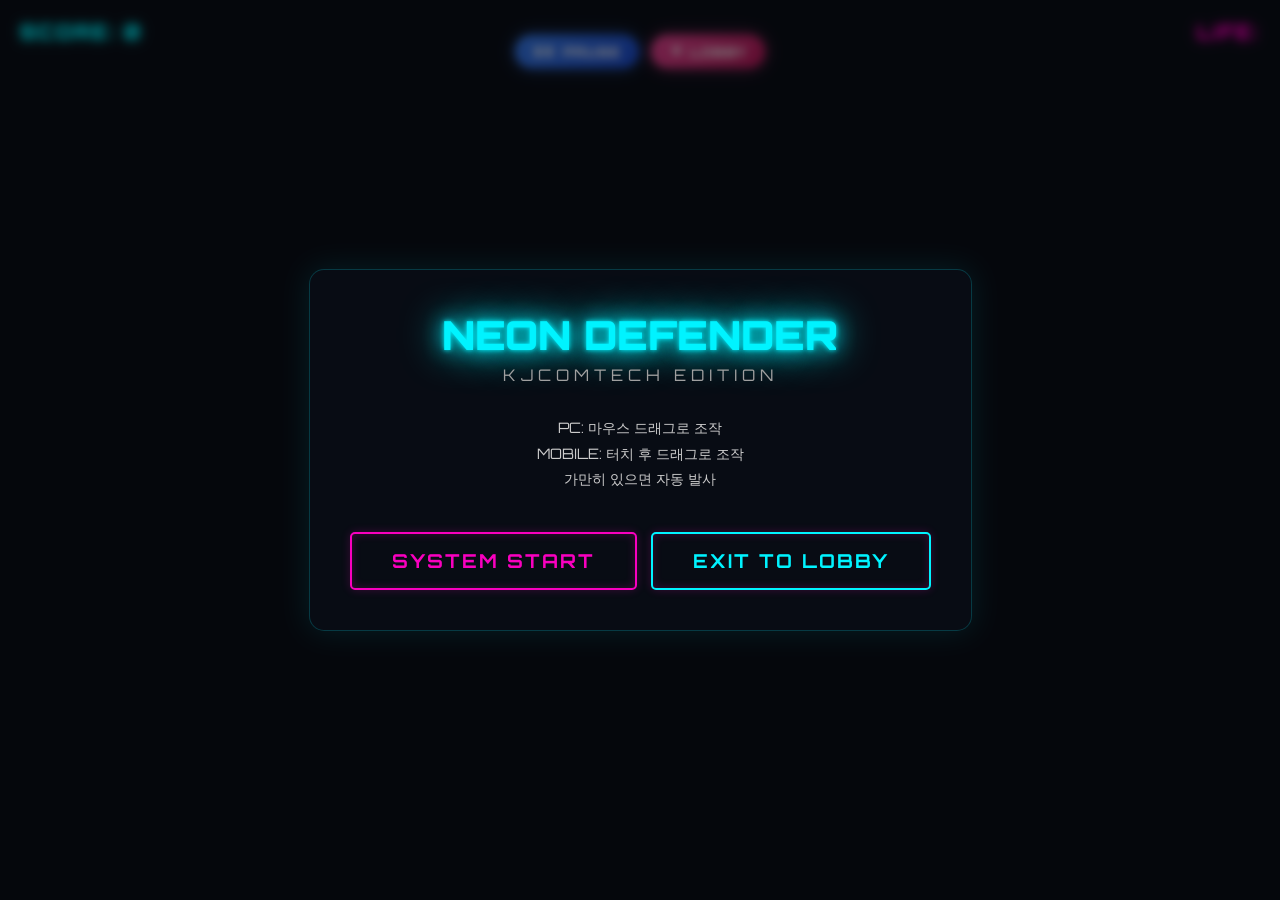
<file: 03_개발팀_CoreDev/Games/Game03_Runner/index.html>
<!DOCTYPE html>
<html lang="ko">
<head>
    <meta charset="UTF-8">
    <meta name="viewport" content="width=device-width, initial-scale=1.0, maximum-scale=1.0, user-scalable=no">
    <title>NEON DEFENDER - KJCOMTECH</title>
    <link href="https://fonts.googleapis.com/css2?family=Orbitron:wght@400;700;900&display=swap" rel="stylesheet">
    <style>
/* 기본 설정 */
:root {
    --bg-color: #0b0f19;
    --neon-blue: #00f3ff;
    --neon-pink: #f900bf;
    --glass-bg: rgba(11, 15, 25, 0.7);
    --glass-border: rgba(0, 243, 255, 0.2);
}

* {
    margin: 0;
    padding: 0;
    box-sizing: border-box;
    user-select: none; /* 드래그 방지 */
}

body {
    background-color: var(--bg-color);
    color: white;
    font-family: 'Orbitron', '맑은 고딕', sans-serif;
    overflow: hidden; /* 스크롤바 숨김 */
    width: 100vw;
    height: 100vh;
    touch-action: none; /* 모바일 제스처 방지 (더블탭 확대 등) */
}

/* 캔버스 꽉 채우기 */
#gameCanvas {
    position: absolute;
    top: 0;
    left: 0;
    width: 100%;
    height: 100%;
    z-index: 1;
}

/* 상단 HUD UI */
#hud {
    position: absolute;
    top: 20px;
    left: 20px;
    right: 20px;
    display: flex;
    justify-content: space-between;
    z-index: 10;
    pointer-events: none; /* 클릭 무시 -> 아래 게임 캔버스로 전달 */
}

.hud-item {
    font-size: 1.2rem;
    font-weight: 700;
    letter-spacing: 2px;
    text-shadow: 0 0 10px currentColor;
}

.neon-blue { color: var(--neon-blue); }
.neon-pink { color: var(--neon-pink); }
.neon-blue-text { font-size: 1.5rem; color: var(--neon-blue); text-shadow: 0 0 10px var(--neon-blue); }
.neon-pink-text { font-size: 1.5rem; color: var(--neon-pink); text-shadow: 0 0 10px var(--neon-pink); }

/* 메인 메뉴 및 게임 오버 오버레이 (글래스모피즘 효과) */
#overlay {
    position: absolute;
    top: 0;
    left: 0;
    width: 100%;
    height: 100%;
    background-color: rgba(0, 0, 0, 0.5);
    backdrop-filter: blur(5px);
    display: flex;
    flex-direction: column;
    justify-content: center;
    align-items: center;
    z-index: 20;
    transition: opacity 0.3s ease;
}

/* 오버레이 안쪽 패널 */
.panel {
    background: var(--glass-bg);
    border: 1px solid var(--glass-border);
    border-radius: 15px;
    padding: 40px;
    text-align: center;
    box-shadow: 0 0 30px rgba(0, 243, 255, 0.1);
    max-width: 90%;
}

.title.neon-text {
    font-size: 2.5rem;
    font-weight: 900;
    color: var(--neon-blue);
    margin-bottom: 5px;
    text-shadow: 
        0 0 5px var(--neon-blue),
        0 0 20px var(--neon-blue),
        0 0 40px var(--neon-blue);
}

.subtitle {
    font-size: 1rem;
    color: #a0a0a0;
    letter-spacing: 5px;
    margin-bottom: 30px;
}

.instructions {
    margin: 20px 0;
    font-size: 0.9rem;
    color: #cccccc;
    line-height: 1.8;
}

/* 네온 버튼 */
.neon-btn {
    background: transparent;
    border: 2px solid var(--neon-pink);
    color: var(--neon-pink);
    font-family: 'Orbitron', sans-serif;
    font-size: 1.2rem;
    font-weight: 700;
    padding: 15px 40px;
    cursor: pointer;
    border-radius: 5px;
    margin-top: 20px;
    text-transform: uppercase;
    letter-spacing: 2px;
    transition: all 0.3s ease;
    box-shadow: 
        inset 0 0 10px rgba(249, 0, 191, 0.2),
        0 0 10px rgba(249, 0, 191, 0.2);
}

.neon-btn:hover, .neon-btn:active {
    background: var(--neon-pink);
    color: white;
    box-shadow: 
        0 0 10px var(--neon-pink),
        0 0 30px var(--neon-pink);
}

/* 일시정지 오버레이 */
#pauseOverlay {
    position: absolute;
    top: 0;
    left: 0;
    width: 100%;
    height: 100%;
    background-color: rgba(0, 0, 0, 0.6);
    backdrop-filter: blur(8px);
    display: none;
    flex-direction: column;
    justify-content: center;
    align-items: center;
    z-index: 30;
}

/* Unified HUD Buttons */
.hud-center-btns {
    position: absolute;
    top: 15px;
    left: 50%;
    transform: translateX(-50%);
    display: flex;
    gap: 12px;
    z-index: 25;
    pointer-events: auto;
}

.hud-pill-btn {
    padding: 8px 18px;
    border-radius: 20px;
    font-size: 13px;
    font-weight: 900;
    font-family: 'Orbitron', sans-serif;
    border: none;
    color: #fff;
    cursor: pointer;
    display: flex;
    align-items: center;
    gap: 8px;
    transition: 0.3s cubic-bezier(0.175, 0.885, 0.32, 1.275);
    box-shadow: 0 4px 15px rgba(0,0,0,0.5);
    text-transform: uppercase;
    letter-spacing: 1px;
}

.hud-pill-btn:hover {
    transform: scale(1.1) translateY(-2px);
    filter: brightness(1.2);
}

.hud-pill-btn.pause-btn {
    background: linear-gradient(135deg, #3b82f6 0%, #1d4ed8 100%);
    box-shadow: 0 0 15px rgba(59, 130, 246, 0.5);
}

.hud-pill-btn.lobby-btn {
    background: linear-gradient(135deg, #ec4899 0%, #be185d 100%);
    box-shadow: 0 0 15px rgba(236, 72, 153, 0.5);
}
    </style>
</head>
<body>
    <!-- 게임 캔버스 -->
    <canvas id="gameCanvas"></canvas>

    <!-- 인게임 HUD -->
    <div id="hud">
        <div class="hud-left">
            <div class="hud-item neon-blue">SCORE: <span id="scoreVal">0</span></div>
        </div>
        <div class="hud-center-btns">
            <button id="hudPauseBtn" class="hud-pill-btn pause-btn">
                <span style="font-size: 10px;">❚❚</span> PAUSE
            </button>
            <button id="hudLobbyBtn" class="hud-pill-btn lobby-btn">
                <span style="font-size: 12px;">◀</span> LOBBY
            </button>
        </div>
        <div class="hud-right">
            <div class="hud-item neon-pink">LIFE: <span id="lifeContainer"></span></div>
        </div>
    </div>

    <!-- 메인 메뉴 및 게임 오버 화면 (오버레이) -->
    <div id="overlay">
        <div class="panel">
            <h1 class="title neon-text">NEON DEFENDER</h1>
            <p class="subtitle">KJCOMTECH EDITION</p>
            
            <div id="gameOverInfo" style="display: none;">
                <h2 class="neon-pink-text">GAME OVER</h2>
                <p>FINAL SCORE: <span id="finalScore" class="neon-blue-text">0</span></p>
            </div>
            
            <p class="instructions">
                PC: 마우스 드래그로 조작<br>
                MOBILE: 터치 후 드래그로 조작<br>
                가만히 있으면 자동 발사
            </p>
            
            <button id="startBtn" class="neon-btn">SYSTEM START</button>
            <button id="lobbyBtn" class="neon-btn" style="border-color: var(--neon-blue); color: var(--neon-blue); margin-left: 10px;">EXIT TO LOBBY</button>
        </div>
    </div>

    <!-- 일시정지 오버레이 -->
    <div id="pauseOverlay">
        <div class="panel">
            <h1 class="title neon-text" style="font-size: 2rem;">PAUSED</h1>
            <button id="resumeBtn" class="neon-btn">RESUME</button>
            <button id="pauseLobbyBtn" class="neon-btn" style="border-color: var(--neon-blue); color: var(--neon-blue); margin-left: 10px;">EXIT TO LOBBY</button>
        </div>
    </div>

    <script>
const lobbyBtn = document.getElementById('lobbyBtn');
lobbyBtn.addEventListener('click', () => {
    window.parent.postMessage('backToLobby', '*');
});
const canvas = document.getElementById('gameCanvas');
const ctx = canvas.getContext('2d');

// UI 요소
const scoreEl = document.getElementById('scoreVal');
const lifeEl = document.getElementById('lifeContainer');
const overlay = document.getElementById('overlay');
const startBtn = document.getElementById('startBtn');
const finalScoreEl = document.getElementById('finalScore');
const gameOverInfo = document.getElementById('gameOverInfo');

// 캔버스 크기 조정 함수
function resizeCanvas() {
    canvas.width = window.innerWidth;
    canvas.height = window.innerHeight;
}
window.addEventListener('resize', resizeCanvas);
resizeCanvas(); // 초기 크기 지정

// 전역 게임 상태
let score = 0;
let lives = 3;
let isPlaying = false;
let isPaused = false;
let animationId; // requestAnimationFrame ID
const MAX_ENEMIES = 15;

// 오브젝트 배열
let bullets = [];
let enemies = [];
let particles = [];

// 클래스 정의
class Player {
    constructor() {
        this.size = 20; // 기체 반지름 (삼각형)
        this.x = canvas.width / 2;
        this.y = canvas.height - this.size * 3;
        this.color = '#00f3ff';
        this.speed = 5;
        this.fireRate = 12; // 발사 프레임 간격
        this.fireTimer = 0;
    }

    draw() {
        ctx.save();
        ctx.beginPath();
        // 네온 효과
        ctx.shadowBlur = 15;
        ctx.shadowColor = this.color;
        ctx.fillStyle = this.color;
        
        // 전투기 모양 (삼각형)
        ctx.moveTo(this.x, this.y - this.size);
        ctx.lineTo(this.x - this.size, this.y + this.size);
        ctx.lineTo(this.x + this.size, this.y + this.size);
        ctx.closePath();
        ctx.fill();
        ctx.restore();
    }

    update() {
        // 자동 발사
        if (isPlaying) {
            this.fireTimer++;
            if (this.fireTimer >= this.fireRate) {
                this.shoot();
                this.fireTimer = 0;
            }
        }
    }

    shoot() {
        bullets.push(new Bullet(this.x, this.y - this.size));
    }

    // 마우스/터치에 위치 동기화
    moveTo(tx, ty) {
        // 화면 밖으로 안 나가게 보정
        this.x = Math.max(this.size, Math.min(canvas.width - this.size, tx));
        this.y = Math.max(this.size, Math.min(canvas.height - this.size, ty));
    }
}

class Bullet {
    constructor(x, y) {
        this.x = x;
        this.y = y;
        this.radius = 4;
        this.speed = 10;
        this.color = '#ffffff';
        this.glow = '#00f3ff'; // 총알 오라 색상
    }

    draw() {
        ctx.save();
        ctx.beginPath();
        ctx.shadowBlur = 10;
        ctx.shadowColor = this.glow;
        ctx.fillStyle = this.color;
        ctx.arc(this.x, this.y, this.radius, 0, Math.PI * 2);
        ctx.fill();
        ctx.restore();
    }

    update() {
        this.y -= this.speed;
    }
}

class Enemy {
    constructor() {
        this.radius = Math.random() * 15 + 15; // 15 ~ 30 크기
        this.x = Math.random() * (canvas.width - this.radius * 2) + this.radius;
        this.y = -this.radius; // 화면 위 밖에서 시작
        // 크기에 반비례하는 속도 (큰 적이 느림)
        this.speed = (35 / this.radius) + (Math.random() * 1.5);
        this.color = '#f900bf'; // 핑크색 적
    }

    draw() {
        ctx.save();
        ctx.beginPath();
        ctx.shadowBlur = 10;
        ctx.shadowColor = this.color;
        ctx.strokeStyle = this.color;
        ctx.lineWidth = 3;
        
        // 다각형 적 그리기 (헥사곤 형태)
        const points = 6;
        for (let i = 0; i < points; i++) {
            const angle = (Math.PI * 2 / points) * i;
            const px = this.x + Math.cos(angle) * this.radius;
            const py = this.y + Math.sin(angle) * this.radius;
            if (i === 0) ctx.moveTo(px, py);
            else ctx.lineTo(px, py);
        }
        ctx.closePath();
        ctx.stroke();

        // 중앙 코어
        ctx.fillStyle = 'rgba(249, 0, 191, 0.3)';
        ctx.fill();
        ctx.restore();
    }

    update() {
        this.y += this.speed;
    }
}

class Particle {
    constructor(x, y, color) {
        this.x = x;
        this.y = y;
        this.radius = Math.random() * 3 + 1;
        const angle = Math.random() * Math.PI * 2;
        const velocity = Math.random() * 4 + 1;
        this.dx = Math.cos(angle) * velocity;
        this.dy = Math.sin(angle) * velocity;
        this.color = color;
        this.alpha = 1;
    }

    draw() {
        ctx.save();
        ctx.globalAlpha = this.alpha;
        ctx.beginPath();
        ctx.fillStyle = this.color;
        ctx.arc(this.x, this.y, this.radius, 0, Math.PI * 2);
        ctx.fill();
        ctx.restore();
    }

    update() {
        this.x += this.dx;
        this.y += this.dy;
        this.alpha -= 0.02; // 서서히 사라짐
    }
}

// 인스턴스
let player = new Player();

// 폭발 효과 함수
function createExplosion(x, y, color) {
    for (let i = 0; i < 15; i++) {
        particles.push(new Particle(x, y, color));
    }
}

// 충돌 검사 합수 (두 원통 판정)
function checkCollision(x1, y1, r1, x2, y2, r2) {
    const dist = Math.hypot(x1 - x2, y1 - y2);
    return dist < r1 + r2;
}


// 메인 게임 루프
function animate() {
    if (!isPlaying || isPaused) return;
    
    // 약간 잔상을 남기며 그리기
    ctx.fillStyle = 'rgba(11, 15, 25, 0.3)';
    ctx.fillRect(0, 0, canvas.width, canvas.height);

    // 플레이어
    player.update();
    player.draw();

    // 파티클
    for (let i = particles.length - 1; i >= 0; i--) {
        const p = particles[i];
        p.update();
        p.draw();
        if (p.alpha <= 0) particles.splice(i, 1);
    }

    // 총알
    for (let i = bullets.length - 1; i >= 0; i--) {
        const b = bullets[i];
        b.update();
        b.draw();

        // 화면 밖 총알 삭제
        if (b.y < -b.radius) {
            bullets.splice(i, 1);
        }
    }

    // 적 스폰 (랜덤)
    if (Math.random() < 0.03 && enemies.length < MAX_ENEMIES) {
        enemies.push(new Enemy());
    }

    // 적 업데이트 및 충돌 로직
    for (let i = enemies.length - 1; i >= 0; i--) {
        const enemy = enemies[i];
        enemy.update();
        enemy.draw();

        // 화면 밖 (아래)으로 벗어나면 라이프 감소
        if (enemy.y > canvas.height + enemy.radius) {
            enemies.splice(i, 1);
            lives--;
            updateHUD();
            
            // 데미지 효과 (화면 뻘겋게)
            ctx.fillStyle = 'rgba(255, 0, 0, 0.2)';
            ctx.fillRect(0, 0, canvas.width, canvas.height);

            if (lives <= 0) {
                gameOver();
            }
            continue;
        }

        // 플레이어 <-> 적 충돌 검사
        if (checkCollision(player.x, player.y, player.size, enemy.x, enemy.y, enemy.radius)) {
            createExplosion(player.x, player.y, '#ffffff'); // 플레이어 피격 파티클
            enemies.splice(i, 1);
            lives--;
            updateHUD();

            if (lives <= 0) {
                gameOver();
                continue;
            }
        }

        // 총알 <-> 적 충돌 검사
        for (let j = bullets.length - 1; j >= 0; j--) {
            const bullet = bullets[j];
            if (checkCollision(bullet.x, bullet.y, bullet.radius, enemy.x, enemy.y, enemy.radius)) {
                // 파괴됨
                createExplosion(enemy.x, enemy.y, enemy.color);
                
                // 점수 가산 (작은 적이 점수 더 큼)
                score += Math.floor(40 - enemy.radius);
                updateHUD();

                enemies.splice(i, 1);
                bullets.splice(j, 1);
                break; // 적 파괴후 반복 중지 (다음 스텝)
            }
        }
    }

    animationId = requestAnimationFrame(animate);
}

// 조작 이벤트 리스너 세팅
function initControls() {
    let isDragging = false;
    let offsetX = 0;
    let offsetY = 0;

    // 마우스 이벤트 (PC)
    canvas.addEventListener('mousedown', (e) => {
        isDragging = true;
        offsetX = e.clientX - player.x;
        offsetY = e.clientY - player.y;
    });

    window.addEventListener('mousemove', (e) => {
        if (!isDragging || !isPlaying) return;
        player.moveTo(e.clientX - offsetX, e.clientY - offsetY);
    });

    window.addEventListener('mouseup', () => { isDragging = false; });

    // 터치 이벤트 (모바일) - 모바일은 offset 기반이 아닌 절대위치 터치기반으로.
    canvas.addEventListener('touchstart', (e) => {
        if (!isPlaying) return;
        // 터치 시작 시 그 위치로 스냅하지 않고, 첫 포지션을 기억
        const touch = e.touches[0];
        offsetX = touch.clientX - player.x;
        offsetY = Math.max(0, touch.clientY - player.y); // 손가락이 기체 가리는거 방지용 (아래 터치)
    }, {passive: false});

    canvas.addEventListener('touchmove', (e) => {
        if (!isPlaying) return;
        e.preventDefault(); // 화면 스크롤, 줌 등 방지
        const touch = e.touches[0];
        // 손가락에 가리지 않게 살짝 위로 오프셋
        player.moveTo(touch.clientX - offsetX, touch.clientY - offsetY - 50);
    }, {passive: false});

    // 키보드 이벤트 (일시정지용)
    window.addEventListener('keydown', (e) => {
        if (e.key === 'Escape' || e.key === 'Esc' || e.code === 'Escape' || e.key.toLowerCase() === 'p') {
            e.preventDefault();
            togglePause();
        }
    });

    document.getElementById('resumeBtn').addEventListener('click', togglePause);
    document.getElementById('pauseLobbyBtn').addEventListener('click', () => {
        window.parent.postMessage('backToLobby', '*');
    });
    document.getElementById('hudLobbyBtn').addEventListener('click', () => {
        window.parent.postMessage('backToLobby', '*');
    });
    document.getElementById('hudPauseBtn').addEventListener('click', togglePause);
}

function togglePause() {
    if (!isPlaying) return;
    isPaused = !isPaused;
    document.getElementById('pauseOverlay').style.display = isPaused ? 'flex' : 'none';
    if (!isPaused) {
        animate();
    }
}

// HUD 업데이트
function updateHUD() {
    scoreEl.innerText = score;
    // 목숨 ■ 개수로 표현
    let lifeStr = '';
    for(let i=0; i<Math.max(0, lives); i++) lifeStr += '███ ';
    lifeEl.innerText = lifeStr.trim() || 'DEAD';
}

// 게임 시작
function startGame() {
    // 초기화
    score = 0;
    lives = 3;
    bullets = [];
    enemies = [];
    particles = [];
    
    isPaused = false;
    document.getElementById('pauseOverlay').style.display = 'none';
    
    player.x = canvas.width / 2;
    player.y = canvas.height - 100;
    
    updateHUD();
    
    overlay.style.display = 'none'; // 메뉴 가리기
    
    isPlaying = true;
    animate();
}

// 게임 오버
function gameOver() {
    isPlaying = false;
    cancelAnimationFrame(animationId);
    
    finalScoreEl.innerText = score;
    gameOverInfo.style.display = 'block';
    startBtn.innerText = "RESTART SYSTEM";
    
    overlay.style.display = 'flex'; // 메뉴 노출
}

// 초기화 호출
initControls();

// 시작 버튼 클릭
startBtn.addEventListener('click', startGame);
    </script>
</body>
</html>
</file>
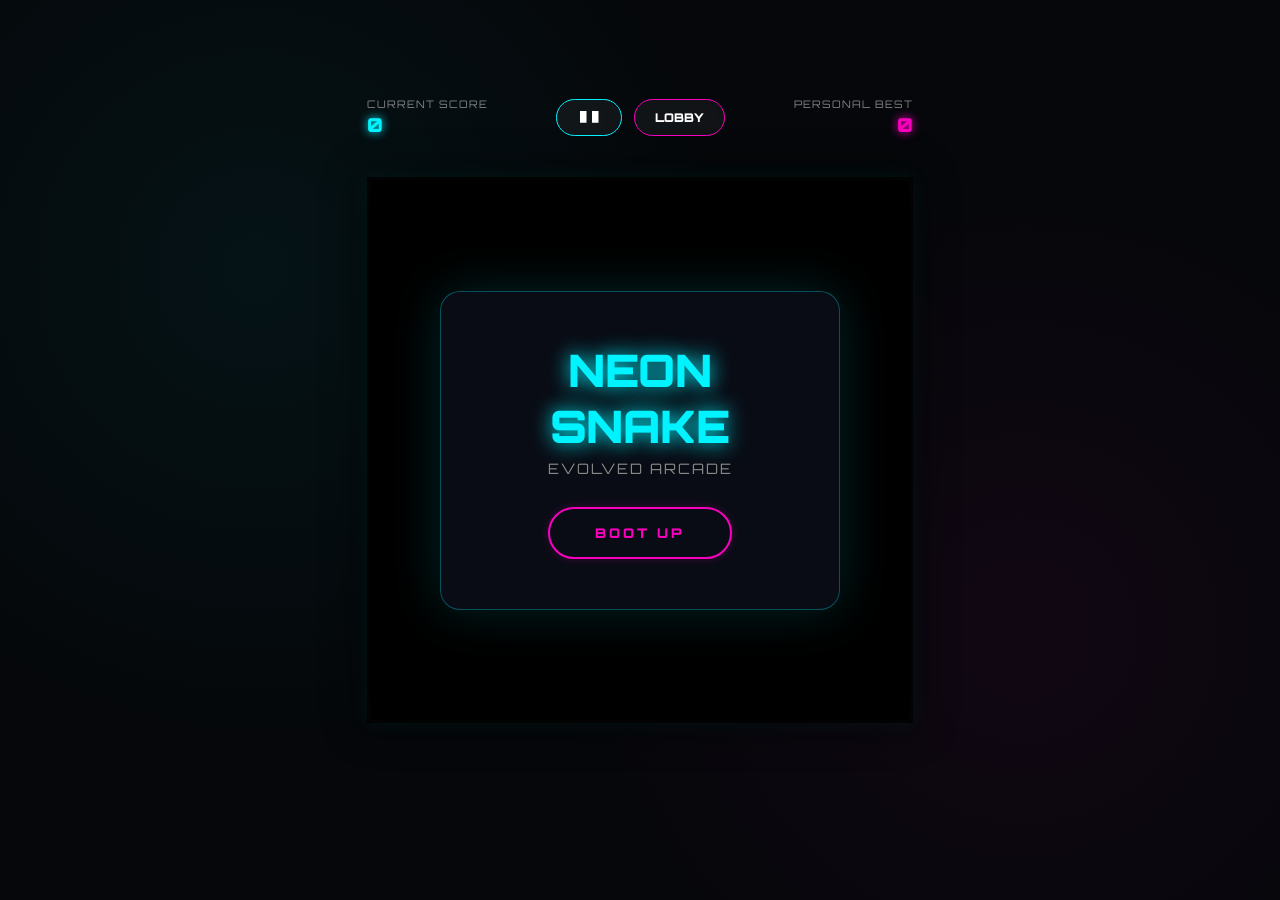
<file: 03_개발팀_CoreDev/Games/Game04_NeonSnake/index.html>
<!DOCTYPE html>
<html lang="ko">
<head>
    <meta charset="UTF-8">
    <meta name="viewport" content="width=device-width, initial-scale=1.0, maximum-scale=1.0, user-scalable=no">
    <title>NEON SNAKE PREMIUM - PRAGMATIS GAMES</title>
    <link href="https://fonts.googleapis.com/css2?family=Orbitron:wght@400;700;900&display=swap" rel="stylesheet">
    <style>
/* CSS Reset & Advanced Neon Style */
:root {
    --bg-color: #05070a;
    --neon-blue: #00f3ff;
    --neon-pink: #f900bf;
    --neon-green: #39ff14;
    --neon-yellow: #facc15;
    --glass-bg: rgba(11, 15, 25, 0.85);
    --glass-border: rgba(0, 243, 255, 0.3);
}

* { margin: 0; padding: 0; box-sizing: border-box; user-select: none; -webkit-tap-highlight-color: transparent; }

body {
    background-color: var(--bg-color);
    background-image: 
        radial-gradient(circle at 20% 30%, rgba(0, 243, 255, 0.05) 0%, transparent 40%),
        radial-gradient(circle at 80% 70%, rgba(249, 0, 191, 0.05) 0%, transparent 40%);
    color: white;
    font-family: 'Orbitron', sans-serif;
    overflow: hidden;
    width: 100vw;
    height: 100vh;
    touch-action: none;
    display: flex;
    justify-content: center;
    align-items: center;
}

#gameContainer {
    position: relative;
    display: flex;
    flex-direction: column;
    align-items: center;
}

#gameCanvas {
    background: #000;
    max-width: 95vw;
    max-height: 70vh;
    box-shadow: 0 0 40px rgba(0, 0, 0, 0.8), 0 0 20px rgba(0, 243, 255, 0.1);
    border: 3px solid #1a1a1a;
    border-radius: 8px;
    z-index: 5;
}

/* Unified 3-Part HUD */
#hud {
    position: absolute;
    top: -80px;
    width: 100%;
    display: flex;
    justify-content: space-between;
    align-items: center;
    z-index: 10;
}

.hud-left, .hud-right { min-width: 130px; display: flex; flex-direction: column; }
.hud-right { align-items: flex-end; }
.hud-label { font-size: 0.65rem; color: rgba(255,255,255,0.5); letter-spacing: 1px; margin-bottom: 2px; }
.hud-item { font-size: 1.2rem; font-weight: 900; text-shadow: 0 0 10px currentColor; }
.neon-blue { color: var(--neon-blue); }
.neon-pink { color: var(--neon-pink); }

.hud-center-btns {
    display: flex;
    gap: 12px;
}

.hud-pill-btn {
    padding: 10px 20px;
    border-radius: 25px;
    font-size: 12px;
    font-weight: 900;
    font-family: 'Orbitron', sans-serif;
    border: 1px solid rgba(255,255,255,0.2);
    color: #fff;
    cursor: pointer;
    display: flex;
    align-items: center;
    gap: 8px;
    transition: all 0.3s cubic-bezier(0.175, 0.885, 0.32, 1.275);
    background: rgba(255,255,255,0.05);
    backdrop-filter: blur(5px);
    text-transform: uppercase;
}

.hud-pill-btn:hover { transform: translateY(-3px); background: rgba(255,255,255,0.15); box-shadow: 0 5px 15px rgba(0,0,0,0.3); }
.hud-pill-btn:active { transform: scale(0.95); }
.hud-pill-btn.pause-btn { border-color: var(--neon-blue); }
.hud-pill-btn.lobby-btn { border-color: var(--neon-pink); }

/* Overlays */
#overlay, #pauseOverlay {
    position: absolute;
    left: 0; top: 0; width: 100%; height: 100%;
    background: rgba(0, 0, 0, 0.8);
    backdrop-filter: blur(12px);
    display: flex;
    flex-direction: column;
    justify-content: center;
    align-items: center;
    z-index: 20;
    transition: opacity 0.4s ease;
}

.panel {
    background: var(--glass-bg);
    border: 1px solid var(--glass-border);
    border-radius: 20px;
    padding: 50px;
    text-align: center;
    box-shadow: 0 0 50px rgba(0, 243, 255, 0.15);
    max-width: 400px;
}

.title { font-size: 2.8rem; font-weight: 900; color: var(--neon-blue); text-shadow: 0 0 20px var(--neon-blue); margin-bottom: 5px; }
.subtitle { font-size: 0.9rem; color: #888; margin-bottom: 30px; letter-spacing: 2px; }

.stat-box {
    margin: 20px 0;
    padding: 15px;
    background: rgba(255,255,255,0.03);
    border-radius: 10px;
}

.neon-btn {
    background: transparent;
    border: 2px solid var(--neon-pink);
    color: var(--neon-pink);
    font-family: 'Orbitron', sans-serif;
    padding: 16px 45px;
    cursor: pointer;
    border-radius: 30px;
    text-transform: uppercase;
    font-weight: 900;
    transition: 0.3s;
    letter-spacing: 3px;
    box-shadow: 0 0 10px rgba(249, 0, 191, 0.2);
}
.neon-btn:hover { background: var(--neon-pink); color: white; box-shadow: 0 0 30px var(--neon-pink); transform: scale(1.05); }

/* Mobile Controls */
#mobileControls {
    display: none;
    margin-top: 30px;
    width: 240px;
    height: 160px;
    grid-template-columns: 1fr 1fr 1fr;
    grid-template-rows: 1fr 1fr;
    gap: 15px;
    z-index: 10;
}
@media (pointer: coarse) { #mobileControls { display: grid; } }

.dpad-btn {
    background: rgba(255,255,255,0.05);
    border: 1px solid rgba(255,255,255,0.1);
    border-radius: 15px;
    display: flex;
    justify-content: center;
    align-items: center;
    color: rgba(255,255,255,0.4);
    font-size: 28px;
    cursor: pointer;
}
.dpad-btn:active { background: rgba(0, 243, 255, 0.3); color: var(--neon-blue); border-color: var(--neon-blue); transform: scale(0.9); }

#upBtn { grid-column: 2; grid-row: 1; }
#leftBtn { grid-column: 1; grid-row: 2; }
#rightBtn { grid-column: 3; grid-row: 2; }
#downBtn { grid-column: 2; grid-row: 2; }

@keyframes newBest {
    0% { transform: scale(1); }
    50% { transform: scale(1.2); color: var(--neon-green); }
    100% { transform: scale(1); }
}
.animate-best { animation: newBest 0.5s ease; }
    </style>
</head>
<body>
    <div id="gameContainer">
        <div id="hud">
            <div class="hud-left">
                <span class="hud-label">CURRENT SCORE</span>
                <div class="hud-item neon-blue" id="scoreVal">0</div>
            </div>
            <div class="hud-center-btns">
                <button id="hudPauseBtn" class="hud-pill-btn pause-btn">❚❚</button>
                <button id="hudLobbyBtn" class="hud-pill-btn lobby-btn">LOBBY</button>
            </div>
            <div class="hud-right">
                <span class="hud-label">PERSONAL BEST</span>
                <div class="hud-item neon-pink" id="bestVal">0</div>
            </div>
        </div>

        <canvas id="gameCanvas"></canvas>

        <div id="mobileControls">
            <div id="upBtn" class="dpad-btn">▲</div>
            <div id="leftBtn" class="dpad-btn">◀</div>
            <div id="downBtn" class="dpad-btn">▼</div>
            <div id="rightBtn" class="dpad-btn">▶</div>
        </div>

        <div id="overlay">
            <div class="panel">
                <h1 class="title">NEON SNAKE</h1>
                <p class="subtitle">EVOLVED ARCADE</p>
                <div id="gameOverInfo" style="display: none;">
                    <div class="stat-box">
                        <h2 style="color: var(--neon-pink); margin-bottom: 5px;">SHUTDOWN</h2>
                        <p style="font-size: 0.8rem; color: #666;">FINAL SEQUENCE SCORE</p>
                        <p id="finalScore" class="neon-blue" style="font-size: 2rem; font-weight: 900;">0</p>
                    </div>
                </div>
                <button id="startBtn" class="neon-btn">BOOT UP</button>
            </div>
        </div>

        <div id="pauseOverlay" style="display: none;">
            <div class="panel">
                <h1 class="title" style="font-size: 2rem;">SUSPENDED</h1>
                <p class="subtitle">PAUSE MODE ACTIVE</p>
                <button id="resumeBtn" class="neon-btn">RESUME</button>
            </div>
        </div>
    </div>

    <script>
        /**
         * AUDIO SYSTEM (Web Audio API)
         */
        let audioCtx;
        function initAudio() {
            if (!audioCtx) {
                audioCtx = new (window.AudioContext || window.webkitAudioContext)();
            }
        }

        function playSound(freq, type, duration, vol) {
            if (!audioCtx) return;
            if (audioCtx.state === 'suspended') audioCtx.resume();
            const osc = audioCtx.createOscillator();
            const gain = audioCtx.createGain();
            osc.type = type || 'square';
            osc.frequency.setValueAtTime(freq, audioCtx.currentTime);
            gain.gain.setValueAtTime(vol || 0.1, audioCtx.currentTime);
            gain.gain.exponentialRampToValueAtTime(0.0001, audioCtx.currentTime + duration);
            osc.connect(gain);
            gain.connect(audioCtx.destination);
            osc.start();
            osc.stop(audioCtx.currentTime + duration);
        }

        const sounds = {
            move: () => playSound(150, 'sine', 0.1, 0.02),
            eat: () => {
                playSound(400, 'square', 0.2, 0.1);
                setTimeout(() => playSound(600, 'square', 0.2, 0.1), 50);
            },
            death: () => {
                playSound(200, 'sawtooth', 0.5, 0.15);
                playSound(100, 'sawtooth', 0.8, 0.1);
            },
            ui: () => playSound(800, 'sine', 0.1, 0.05),
            best: () => {
                const now = audioCtx.currentTime;
                [880, 1108.73, 1318.51].forEach((f, i) => {
                    const osc = audioCtx.createOscillator();
                    const g = audioCtx.createGain();
                    osc.frequency.setValueAtTime(f, now + i*0.1);
                    g.gain.setValueAtTime(0.1, now + i*0.1);
                    g.gain.exponentialRampToValueAtTime(0.0001, now + i*0.1 + 0.5);
                    osc.connect(g); g.connect(audioCtx.destination);
                    osc.start(now + i*0.1); osc.stop(now + i*0.1 + 0.5);
                });
            }
        };

        /**
         * GAME ENGINE
         */
        const canvas = document.getElementById('gameCanvas');
        const ctx = canvas.getContext('2d');
        const gridSize = 20;
        let tileCount;

        let score = 0;
        let highScore = localStorage.getItem('neonSnakeBest') || 0;
        let isPlaying = false;
        let isPaused = false;
        let bestBeaten = false;
        
        let snake = [];
        let food = { x: 5, y: 5 };
        let dx = 0, dy = 0;
        let nextDx = 0, nextDy = 0;
        let lastTime = 0;
        let accumulator = 0;
        let tickRate = 130; // ms per tick
        let shakeTime = 0;

        function resize() {
            const containerWidth = window.innerWidth * 0.95;
            const containerHeight = window.innerHeight * 0.6;
            const size = Math.min(containerWidth, containerHeight);
            canvas.width = Math.floor(size / gridSize) * gridSize;
            canvas.height = canvas.width;
            tileCount = canvas.width / gridSize;
        }

        window.addEventListener('resize', resize);
        resize();

        function initGame() {
            initAudio();
            sounds.ui();
            snake = [{ x: 10, y: 10 }, { x: 10, y: 11 }, { x: 10, y: 12 }];
            dx = 0; dy = -1;
            nextDx = 0; nextDy = -1;
            score = 0;
            tickRate = 130;
            bestBeaten = false;
            updateHUD();
            placeFood();
            
            document.getElementById('overlay').style.opacity = '0';
            setTimeout(() => document.getElementById('overlay').style.display = 'none', 400);
            isPlaying = true;
            lastTime = performance.now();
            requestAnimationFrame(gameLoop);
        }

        function placeFood() {
            food.x = Math.floor(Math.random() * tileCount);
            food.y = Math.floor(Math.random() * tileCount);
            if(snake.some(segment => segment.x === food.x && segment.y === food.y)) placeFood();
        }

        function gameLoop(time) {
            if(!isPlaying) return;
            const deltaTime = time - lastTime;
            lastTime = time;

            if(!isPaused) {
                accumulator += deltaTime;
                while(accumulator >= tickRate) {
                    update();
                    accumulator -= tickRate;
                }
            }

            draw(time);
            requestAnimationFrame(gameLoop);
        }

        function update() {
            dx = nextDx; dy = nextDy;
            const head = { x: snake[0].x + dx, y: snake[0].y + dy };

            // Wall Collision
            if(head.x < 0 || head.x >= tileCount || head.y < 0 || head.y >= tileCount) return startGameOver();
            // Self Collision
            if(snake.some(segment => segment.x === head.x && segment.y === head.y)) return startGameOver();

            snake.unshift(head);

            if(head.x === food.x && head.y === food.y) {
                score += 10;
                sounds.eat();
                if(score > highScore && !bestBeaten && highScore > 0) {
                    bestBeaten = true;
                    sounds.best();
                    document.getElementById('bestVal').classList.add('animate-best');
                    setTimeout(() => document.getElementById('bestVal').classList.remove('animate-best'), 1000);
                }
                // Increase speed
                tickRate = Math.max(60, 130 - Math.floor(score / 40) * 5);
                updateHUD();
                placeFood();
            } else {
                snake.pop();
            }
        }

        function draw(time) {
            ctx.save();
            // Screen Shake
            if(shakeTime > 0) {
                const shift = Math.sin(time * 0.1) * shakeTime;
                ctx.translate(shift, shift);
                shakeTime *= 0.9;
                if(shakeTime < 0.1) shakeTime = 0;
            }

            // Glow Background
            ctx.fillStyle = '#010204';
            ctx.fillRect(0, 0, canvas.width, canvas.height);

            // Subtle Grid
            ctx.strokeStyle = 'rgba(0, 243, 255, 0.03)';
            ctx.lineWidth = 1;
            for(let i=0; i<=tileCount; i++) {
                ctx.beginPath(); ctx.moveTo(i*gridSize, 0); ctx.lineTo(i*gridSize, canvas.height); ctx.stroke();
                ctx.beginPath(); ctx.moveTo(0, i*gridSize); ctx.lineTo(canvas.width, i*gridSize); ctx.stroke();
            }

            // Food (Pulsing)
            const pulse = 0.5 + 0.5 * Math.sin(time * 0.01);
            const foodSize = gridSize - 6 + pulse * 4;
            const offset = (gridSize - foodSize) / 2;
            
            ctx.shadowBlur = 15; ctx.shadowColor = 'var(--neon-yellow)';
            ctx.fillStyle = 'var(--neon-yellow)';
            ctx.beginPath();
            ctx.roundRect(food.x * gridSize + offset, food.y * gridSize + offset, foodSize, foodSize, 4);
            ctx.fill();

            // Snake
            snake.forEach((segment, index) => {
                const isHead = index === 0;
                const alpha = Math.max(0.2, 1 - (index / snake.length));
                
                if(isHead) {
                    ctx.shadowBlur = 25;
                    ctx.shadowColor = 'var(--neon-blue)';
                    ctx.fillStyle = 'var(--neon-blue)';
                } else {
                    ctx.shadowBlur = 10;
                    ctx.shadowColor = `rgba(0, 243, 255, ${alpha * 0.5})`;
                    ctx.fillStyle = `rgba(0, 243, 255, ${alpha})`;
                }
                
                const s = isHead ? gridSize - 2 : gridSize - 4;
                const o = (gridSize - s) / 2;
                ctx.beginPath();
                ctx.roundRect(segment.x * gridSize + o, segment.y * gridSize + o, s, s, isHead ? 5 : 3);
                ctx.fill();
            });

            ctx.restore();
        }

        function startGameOver() {
            isPlaying = false;
            shakeTime = 12;
            sounds.death();
            if(score > highScore) {
                highScore = score;
                localStorage.setItem('neonSnakeBest', highScore);
            }
            document.getElementById('finalScore').innerText = score;
            document.getElementById('gameOverInfo').style.display = 'block';
            document.getElementById('overlay').style.display = 'flex';
            setTimeout(() => document.getElementById('overlay').style.opacity = '1', 10);
            document.getElementById('startBtn').innerText = 'REBOOT';
        }

        function updateHUD() {
            document.getElementById('scoreVal').innerText = score;
            document.getElementById('bestVal').innerText = Math.max(score, highScore);
        }

        /**
         * CONTROLS
         */
        function setDir(nx, ny) {
            if (nx === -dx && nx !== 0) return;
            if (ny === -dy && ny !== 0) return;
            nextDx = nx; nextDy = ny;
        }

        window.addEventListener('keydown', e => {
            if(e.key === 'ArrowUp') setDir(0, -1);
            if(e.key === 'ArrowDown') setDir(0, 1);
            if(e.key === 'ArrowLeft') setDir(-1, 0);
            if(e.key === 'ArrowRight') setDir(1, 0);
            if(e.key === 'p' || e.key === 'Escape') togglePause();
        });

        // Mobile Controls
        const controlBtns = {
            upBtn: [0, -1], leftBtn: [-1, 0], downBtn: [0, 1], rightBtn: [1, 0]
        };
        Object.keys(controlBtns).forEach(id => {
            document.getElementById(id).addEventListener('touchstart', e => {
                e.preventDefault();
                initAudio();
                const [x, y] = controlBtns[id];
                setDir(x, y);
            });
        });

        // Swipes as fallback
        let touchStartX = 0, touchStartY = 0;
        canvas.addEventListener('touchstart', e => {
            initAudio();
            touchStartX = e.touches[0].clientX;
            touchStartY = e.touches[0].clientY;
        }, {passive: false});

        canvas.addEventListener('touchmove', e => e.preventDefault(), {passive: false});

        canvas.addEventListener('touchend', e => {
            const xDiff = e.changedTouches[0].clientX - touchStartX;
            const yDiff = e.changedTouches[0].clientY - touchStartY;
            if (Math.abs(xDiff) > Math.abs(yDiff)) {
                if(Math.abs(xDiff) > 30) setDir(xDiff > 0 ? 1 : -1, 0);
            } else {
                if(Math.abs(yDiff) > 30) setDir(0, yDiff > 0 ? 1 : -1);
            }
        }, {passive: false});

        function togglePause() {
            if(!isPlaying) return;
            initAudio();
            isPaused = !isPaused;
            sounds.ui();
            document.getElementById('pauseOverlay').style.display = isPaused ? 'flex' : 'none';
        }

        window.onblur = () => { if(isPlaying && !isPaused) togglePause(); };

        document.getElementById('startBtn').onclick = initGame;
        document.getElementById('hudLobbyBtn').onclick = () => {
            window.parent.postMessage('backToLobby', '*');
        }
        document.getElementById('hudPauseBtn').onclick = togglePause;
        document.getElementById('resumeBtn').onclick = togglePause;
    </script>
</body>
</html>
</file>
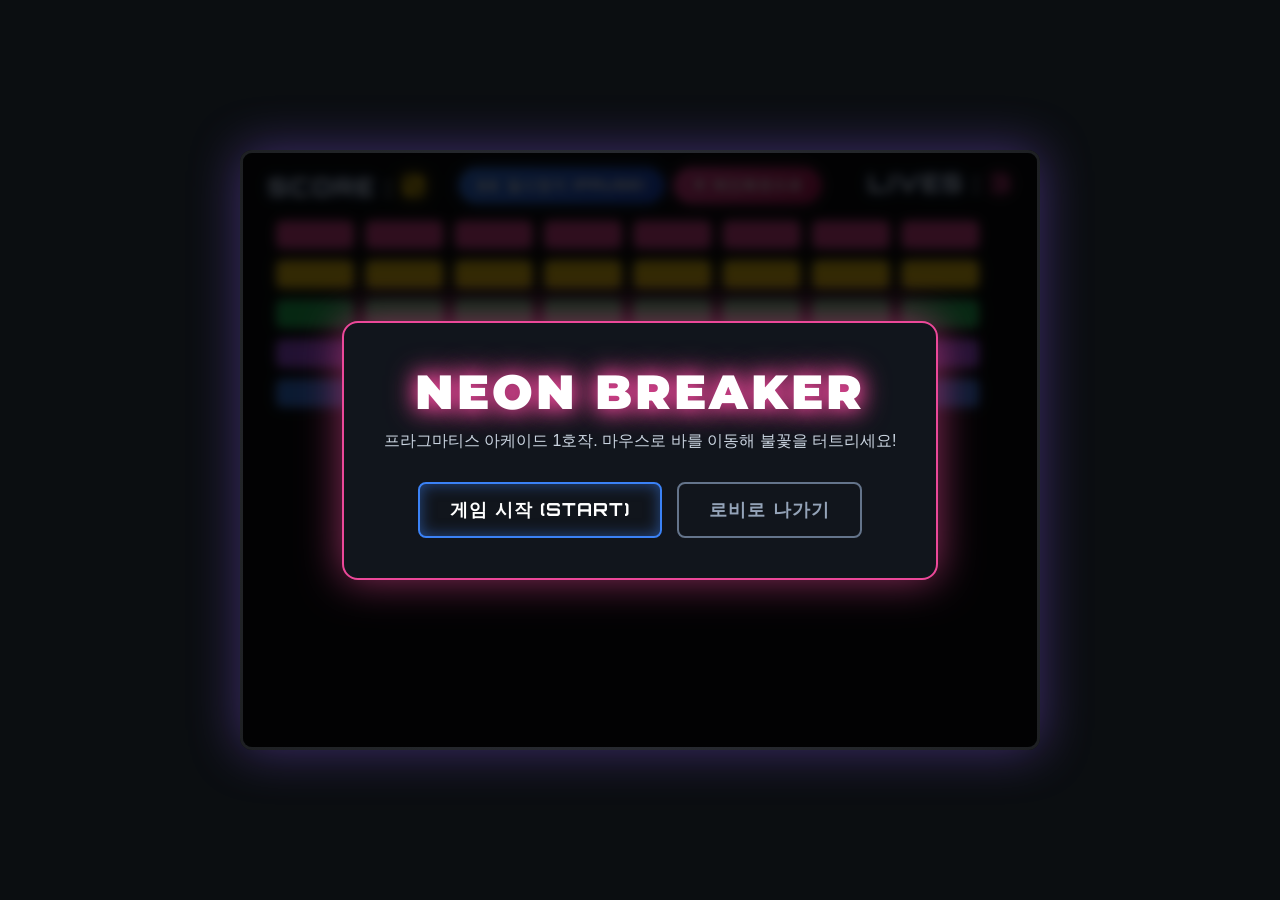
<file: 03_개발팀_CoreDev/Games/Game01_NeonBreaker/game.html>
<!DOCTYPE html>
<html lang="ko">
<head>
    <meta charset="UTF-8">
    <meta name="viewport" content="width=device-width, initial-scale=1.0">
    <title>Neon Brick Breaker (Pragmatis)</title>
    <!-- 구글 웹폰트 (점수용, 모달용 구분) -->
    <link href="https://fonts.googleapis.com/css2?family=Montserrat:wght@800;900&family=Orbitron:wght@500;700;900&display=swap" rel="stylesheet">
    <link rel="stylesheet" href="style.css">
</head>
<body>
    
    <div id="game-container">
        <!-- 상단 정보 UI -->
        <div id="hud">
            <div class="score-board">SCORE : <span id="scoreValue">0</span></div>
            <div class="hud-center-btns">
                <button id="hudPauseBtn" class="hud-pill-btn pause-btn">
                    <span style="font-size: 10px;">❚❚</span> 일시정지 (PAUSE)
                </button>
                <button id="hudLobbyBtn" class="hud-pill-btn lobby-btn">
                    <span style="font-size: 12px;">◀</span> 메인화면으로
                </button>
            </div>
            <div class="lives-board">LIVES : <span id="livesValue">3</span></div>
        </div>

        <!-- 실제 렌더링 도화지 -->
        <canvas id="gameCanvas" width="800" height="600"></canvas>

        <!-- 게임 상태(Start, Over, Win) 알림 모달 -->
        <div id="modalOverlay" class="active">
            <div id="modalContent">
                <h1 id="modalTitle">NEON BREAKER</h1>
                <p id="modalDesc">프라그마티스 아케이드 1호작. 마우스로 바를 이동해 불꽃을 터트리세요!</p>
                <div class="modal-buttons">
                    <button id="startBtn" class="action-btn">게임 시작 (START)</button>
                    <!-- Iframe 안에서 돌아갈 것이므로 닫기(로비 귀환) 버튼은 로비(부모)측에서 주거나, 여기서 메시지를 날립니다. -->
                    <button id="closeBtn" class="action-btn secondary">로비로 나가기</button>
                </div>
            </div>
        </div>

        <!-- 일시정지 오버레이 -->
        <div id="pauseOverlay">
            <div id="modalContent">
                <h1 id="pauseTitle">PAUSED</h1>
                <p id="pauseDesc">잠시 숨을 고르세요. ESC 또는 P를 눌러 재개합니다.</p>
                <div class="modal-buttons">
                    <button id="resumeBtn" class="action-btn">재개 (RESUME)</button>
                    <button id="pauseLobbyBtn" class="action-btn secondary">로비로 나가기</button>
                </div>
            </div>
        </div>
    </div>

    <script>
        const returnToLobby = () => window.parent.postMessage('backToLobby', '*');
        document.getElementById('closeBtn').addEventListener('click', returnToLobby);
        document.getElementById('pauseLobbyBtn').addEventListener('click', returnToLobby);
        document.getElementById('hudLobbyBtn').addEventListener('click', returnToLobby);
    </script>
    <script src="engine.js"></script>
</body>
</html>
</file>
<file: 03_개발팀_CoreDev/Games/Game01_NeonBreaker/style.css>
:root {
  --bg-color: #0b0e11;
  --neon-pink: #ec4899;
  --neon-blue: #3b82f6;
  --neon-yellow: #facc15;
  --neon-green: #22c55e;
  --text-primary: #ffffff;
}

* { margin: 0; padding: 0; box-sizing: border-box; user-select: none; }

body {
    background-color: var(--bg-color);
    display: flex;
    justify-content: center;
    align-items: center;
    min-height: 100vh;
    font-family: 'Orbitron', sans-serif; /* 사이버펑크/네온 아케이드 느낌 */
    overflow: hidden; 
}

#game-container {
    position: relative;
    width: 800px;
    height: 600px;
    background: radial-gradient(circle at center, #1b212c 0%, #05070a 100%);
    box-shadow: 0 0 50px rgba(139, 92, 246, 0.4), inset 0 0 20px rgba(0, 0, 0, 0.8);
    border: 3px solid rgba(255,255,255,0.1);
    border-radius: 12px;
    overflow: hidden;
}

#hud {
    position: absolute; top: 0; left: 0; width: 100%;
    display: flex; justify-content: space-between;
    padding: 15px 25px; pointer-events: none; z-index: 10;
}

.score-board, .lives-board {
    font-size: 24px; color: var(--text-primary); font-weight: 700;
    text-shadow: 0 0 10px var(--neon-blue); letter-spacing: 2px;
}
#scoreValue { color: var(--neon-yellow); text-shadow: 0 0 15px var(--neon-yellow); font-size: 28px; }
#livesValue { color: var(--neon-pink); text-shadow: 0 0 15px var(--neon-pink); }

canvas {
    display: block;
    width: 100%; height: 100%;
    /* 캔버스 자체는 자바스크립트가 그려나감 */
}

/* Modal Overlay (다이내믹 팝업) */
#modalOverlay {
    position: absolute; inset: 0; background: rgba(0,0,0,0.8); backdrop-filter: blur(5px);
    display: flex; justify-content: center; align-items: center;
    opacity: 0; pointer-events: none; transition: 0.4s ease; z-index: 50;
}
#modalOverlay.active { opacity: 1; pointer-events: all; }

#modalContent {
    background: #11151c; border: 2px solid var(--neon-pink);
    border-radius: 16px; padding: 40px; text-align: center;
    box-shadow: 0 0 40px rgba(236, 72, 153, 0.6);
    transform: scale(0.8); transition: 0.4s cubic-bezier(0.175, 0.885, 0.32, 1.275);
}
#modalOverlay.active #modalContent { transform: scale(1); }

#modalTitle { 
    font-family: 'Montserrat', sans-serif; font-size: 48px; font-weight: 900; 
    color: #fff; margin-bottom: 10px; text-transform: uppercase;
    text-shadow: 0 0 20px var(--neon-pink), 0 0 30px var(--neon-pink);
    letter-spacing: 3px;
}

#modalDesc { font-family: 'Inter', sans-serif; color: #cbd5e1; font-size: 16px; margin-bottom: 30px; font-weight: 500;}

.modal-buttons { display: flex; gap: 15px; justify-content: center; }
.action-btn {
    padding: 14px 30px; font-size: 18px; font-weight: 700; font-family: 'Orbitron', sans-serif;
    color: #fff; background: transparent; border: 2px solid var(--neon-blue); border-radius: 8px;
    cursor: pointer; transition: 0.3s; box-shadow: 0 0 15px rgba(59, 130, 246, 0.5) inset;
    text-transform: uppercase; letter-spacing: 1px;
}
.action-btn:hover { background: var(--neon-blue); box-shadow: 0 0 30px var(--neon-blue); transform: translateY(-3px); }

.action-btn.secondary { border-color: #64748b; box-shadow: none; color: #94a3b8; }
.action-btn.secondary:hover { background: #334155; border-color: #94a3b8; color: #fff; transform: translateY(-3px); }

/* Screen Shake Animation (충격 효과) */
@keyframes shake {
  0% { transform: translate(1px, 1px) rotate(0deg); }
  25% { transform: translate(-3px, 0px) rotate(-1deg); }
  50% { transform: translate(2px, -1px) rotate(1deg); }
  75% { transform: translate(-1px, 2px) rotate(0deg); }
  100% { transform: translate(0px, 0px) rotate(0deg); }
}
.shake { animation: shake 0.2s cubic-bezier(.36,.07,.19,.97) both; }

/* Pause Overlay */
#pauseOverlay {
    position: absolute;
    inset: 0;
    background: rgba(0, 0, 0, 0.6);
    backdrop-filter: blur(10px);
    display: none;
    flex-direction: column;
    justify-content: center;
    align-items: center;
    z-index: 100;
}
#pauseOverlay.active {
    display: flex;
}
#pauseOverlay #modalContent {
    border-color: var(--neon-blue);
    box-shadow: 0 0 40px rgba(59, 130, 246, 0.6);
}
#pauseOverlay h1 {
    text-shadow: 0 0 20px var(--neon-blue), 0 0 30px var(--neon-blue);
}

/* Unified HUD Buttons */
.hud-center-btns {
    position: absolute;
    top: 15px;
    left: 50%;
    transform: translateX(-50%);
    display: flex;
    gap: 10px;
    z-index: 20;
    pointer-events: auto;
}

.hud-pill-btn {
    padding: 8px 18px;
    border-radius: 20px;
    font-size: 14px;
    font-weight: 900;
    font-family: 'Orbitron', sans-serif;
    border: none;
    color: #fff;
    cursor: pointer;
    display: flex;
    align-items: center;
    gap: 8px;
    transition: 0.3s cubic-bezier(0.175, 0.885, 0.32, 1.275);
    box-shadow: 0 4px 15px rgba(0,0,0,0.5);
    text-transform: uppercase;
    letter-spacing: 1px;
}

.hud-pill-btn:hover {
    transform: scale(1.1) translateY(-2px);
    filter: brightness(1.2);
}

.hud-pill-btn:active {
    transform: scale(0.95);
}

.hud-pill-btn.pause-btn {
    background: linear-gradient(135deg, #3b82f6 0%, #1d4ed8 100%);
    box-shadow: 0 0 15px rgba(59, 130, 246, 0.5);
}

.hud-pill-btn.lobby-btn {
    background: linear-gradient(135deg, #ec4899 0%, #be185d 100%);
    box-shadow: 0 0 15px rgba(236, 72, 153, 0.5);
}
</file>
